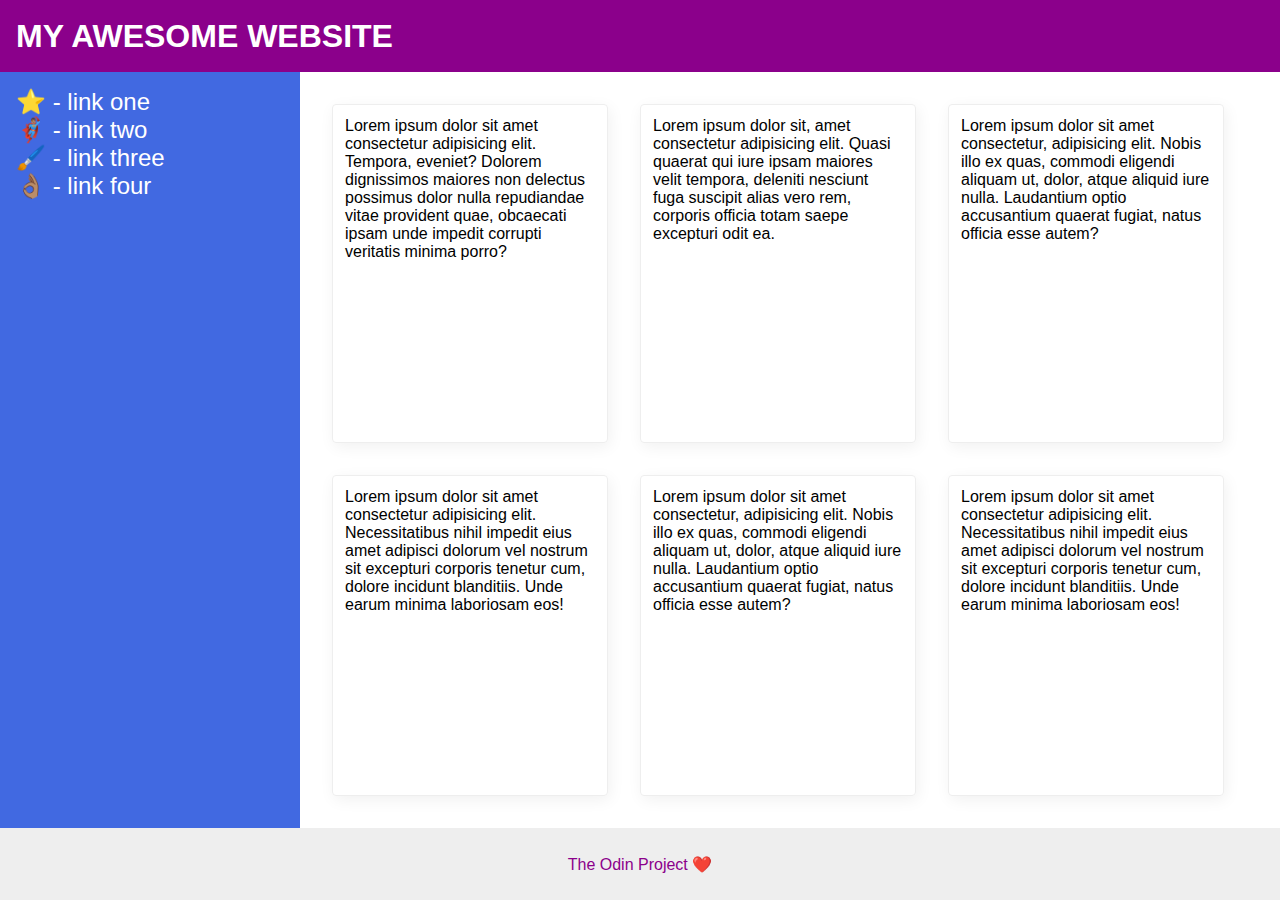
<file: flex/07-flex-layout-2/index.html>
<!DOCTYPE html>
<html lang="en">
  <head>
    <meta charset="UTF-8">
    <meta http-equiv="X-UA-Compatible" content="IE=edge">
    <meta name="viewport" content="width=device-width, initial-scale=1.0">
    <title>The Holy Grail</title>
    <link rel="stylesheet" href="style.css">
  </head>
  <body>

    <div class="header">
      MY AWESOME WEBSITE
    </div>
    
    <div class="middle">
      <div class="sidebar">
        <ul>
          <li><a href="#">⭐ - link one</a></li>
          <li><a href="#">🦸🏽‍♂️ - link two</a></li>
          <li><a href="#">🖌️ - link three</a></li>
          <li><a href="#">👌🏽 - link four</a></li>
        </ul>
      </div>

      <div class="cards">
        <div class="card">Lorem ipsum dolor sit amet consectetur adipisicing elit. Tempora, eveniet? Dolorem dignissimos maiores non delectus possimus dolor nulla repudiandae vitae provident quae, obcaecati ipsam unde impedit corrupti veritatis minima porro?</div>
        <div class="card">Lorem ipsum dolor sit, amet consectetur adipisicing elit. Quasi quaerat qui iure ipsam maiores velit tempora, deleniti nesciunt fuga suscipit alias vero rem, corporis officia totam saepe excepturi odit ea.</div>
        <div class="card">Lorem ipsum dolor sit amet consectetur, adipisicing elit. Nobis illo ex quas, commodi eligendi aliquam ut, dolor, atque aliquid iure nulla. Laudantium optio accusantium quaerat fugiat, natus officia esse autem?</div>
        <div class="card">Lorem ipsum dolor sit amet consectetur adipisicing elit. Necessitatibus nihil impedit eius amet adipisci dolorum vel nostrum sit excepturi corporis tenetur cum, dolore incidunt blanditiis. Unde earum minima laboriosam eos!</div>
        <div class="card">Lorem ipsum dolor sit amet consectetur, adipisicing elit. Nobis illo ex quas, commodi eligendi aliquam ut, dolor, atque aliquid iure nulla. Laudantium optio accusantium quaerat fugiat, natus officia esse autem?</div>
        <div class="card">Lorem ipsum dolor sit amet consectetur adipisicing elit. Necessitatibus nihil impedit eius amet adipisci dolorum vel nostrum sit excepturi corporis tenetur cum, dolore incidunt blanditiis. Unde earum minima laboriosam eos!</div>
      </div>  
    </div>  
    <div class="footer">
      The Odin Project ❤️
    </div>
  </body>
</html>
</file>
<file: flex/07-flex-layout-2/style.css>
body {
  font-family: -apple-system, BlinkMacSystemFont, 'Segoe UI', Roboto, Oxygen, Ubuntu, Cantarell, 'Open Sans', 'Helvetica Neue', sans-serif;
  margin: 0;
  min-height: 100vh;
}

.header {
  height: 72px;
  background: darkmagenta;
  color: white;
}

.footer {
  height: 72px;
  background: #eee;
  color: darkmagenta;
}

.sidebar {
  width: 300px;
  background: royalblue;
  box-sizing: border-box;
}

.card {
  border: 1px solid #eee;
  box-shadow: 2px 4px 16px rgba(0,0,0,.06);
  border-radius: 4px;
}

/* work */
body{
  display: flex;
  flex-direction: column;
}

.header {
  display: flex;
  align-items: center;
  padding-left: 16px;
  font-weight: 900;
  font-size: 32px;
}

.middle{  
  display: flex;
  flex-grow: 1;
}

.footer{
  display: flex;
  justify-content: center;
  align-items: center;
}

.card{
 flex-grow: 0.3;
 max-width: 250px;
 padding: 12px;
}

.cards{
  display: flex;
  flex-direction: row;
  flex-wrap: wrap;
  padding: 32px;
  gap: 32px;
}

.sidebar{
  width: 300px;
  flex-shrink: 0;
  padding: 16px;
}

ul {
  font-size: 24px;
  list-style-type: none;
  padding: 0px;
  margin: 0px; 
}

a:link {
  color: white;
  text-decoration: none;
}

a:visited {
  color: white;
}
</file>
